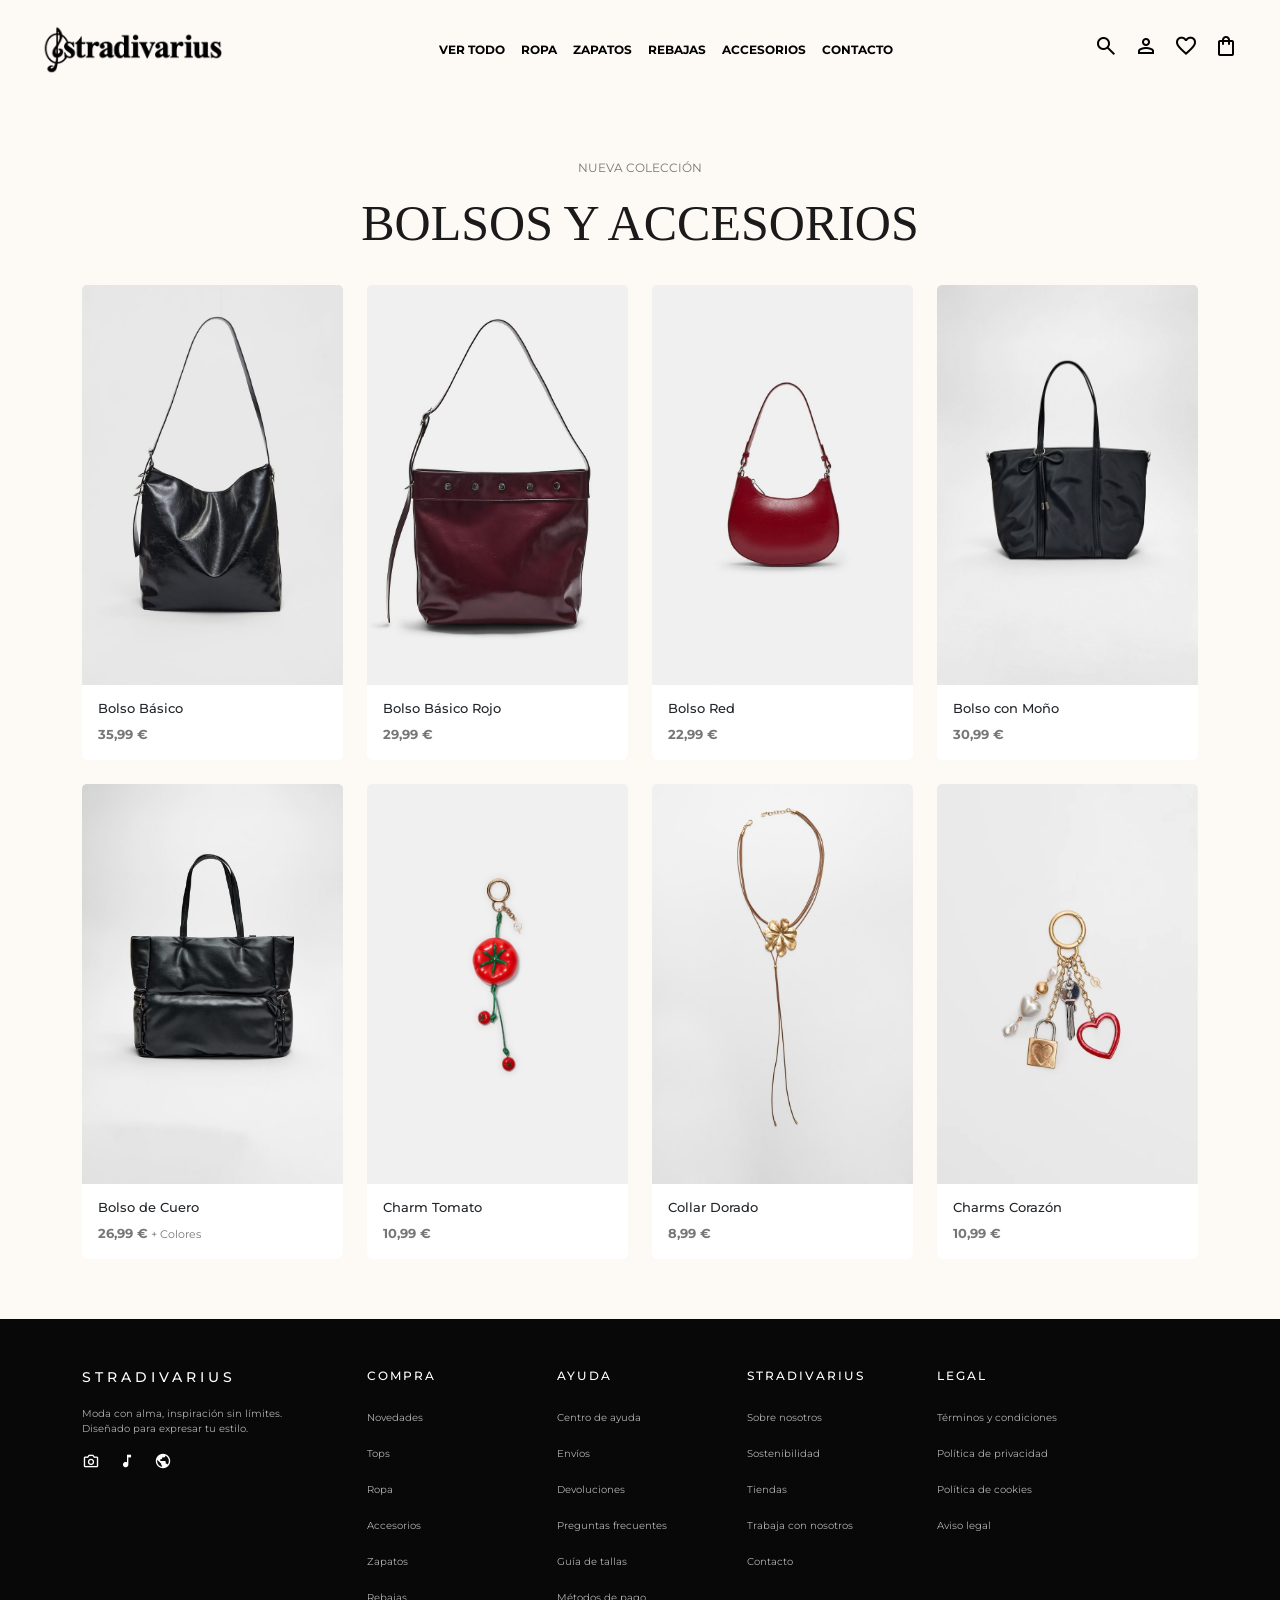
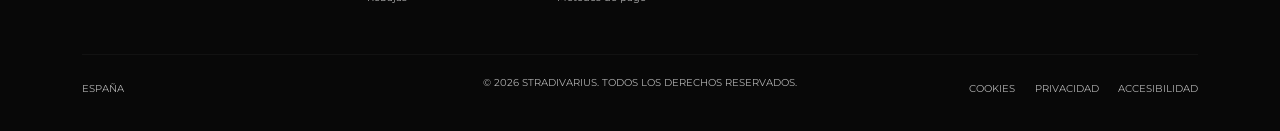
<file: bolso_accesorios.html>
<!doctype html>
<html lang="en">

<head>
    <meta charset="utf-8">
    <meta name="viewport" content="width=device-width, initial-scale=1">
    <title>Stradivarius - Bolsos y Accesorios </title>
    <link href="https://cdn.jsdelivr.net/npm/bootstrap@5.3.8/dist/css/bootstrap.min.css" rel="stylesheet"
        integrity="sha384-sRIl4kxILFvY47J16cr9ZwB07vP4J8+LH7qKQnuqkuIAvNWLzeN8tE5YBujZqJLB" crossorigin="anonymous">
    <link rel="stylesheet" href="https://fonts.googleapis.com/css2?family=Material+Symbols+Outlined">
    <link
        href="https://fonts.googleapis.com/css2?family=Bodoni+Moda:opsz,wght@6..96,400;6..96,500&family=Montserrat:wght@400;500;600&display=swap"
        rel="stylesheet">
    <link rel="stylesheet" href="css/style.css">
</head>

<body>
    <header>
        <nav class="navbar navbar-expand-lg navbar-tops">
            <div class="container-fluid">
                <a class="navbar-brand" href="index.html">
                    <img src="img/logo_negro.png" alt="Logo" width="180">
                </a>
                <button class="navbar-toggler" type="button" data-bs-toggle="collapse" data-bs-target="#navbarText"
                    aria-controls="navbarText" aria-expanded="false" aria-label="Toggle navigation">
                    <span class="navbar-toggler-icon"></span>
                </button>

                <div class="collapse navbar-collapse" id="navbarText">
                    <ul class="navbar-nav mx-auto mb-2 mb-lg-0">
                        <li class="nav-item">
                            <a class="nav-link" href="index.html">VER TODO</a>
                        </li>

                        <li class="nav-item">
                            <a class="nav-link" href="camisas.html">ROPA</a>
                        </li>

                        <li class="nav-item">
                            <a class="nav-link" href="zapatos.html">ZAPATOS</a>
                        </li>

                        <li class="nav-item">
                            <a class="nav-link" href="#">REBAJAS</a>
                        </li>

                        <li class="nav-item">
                            <a class="nav-link" href="bolso_accesorios.html">ACCESORIOS</a>
                        </li>

                        <li class="nav-item">
                            <a class="nav-link" href="#contacto">CONTACTO</a>
                        </li>
                    </ul>

                    <div class="d-flex align-items-center gap-3">
                        <a href="#">
                            <span class="material-symbols-outlined">
                                search
                            </span>
                        </a>

                        <a href="#">
                            <span class="material-symbols-outlined">
                                person
                            </span>
                        </a>

                        <a href="#">
                            <span class="material-symbols-outlined">
                                favorite
                            </span>
                        </a>

                        <a href="#">
                            <span class="material-symbols-outlined">
                                shopping_bag
                            </span>
                        </a>
                    </div>
                </div>
            </div>
        </nav>
    </header>

    <section id="bolsos_y_accesorios">
        <div class="container">
            <div class="row text-center mb-4">
                <div class="col-12">
                    <p>NUEVA COLECCIÓN</p>
                    <h1>BOLSOS Y ACCESORIOS</h1>
                </div>
            </div>

            <div class="row row-cols-1 row-cols-md-2 row-cols-lg-4 g-4">
                <div class="col">
                    <div class="card h-100 border-0">
                        <img src="img\CUADRADO.jpg.jpeg" class="card-img-top" alt="Bolso Básico">
                        <div class="card-body">
                            <h5 class="card-title">
                                Bolso Básico
                            </h5>

                            <p class="card-text">
                                <strong>35,99 €</strong>
                            </p>
                        </div>
                    </div>
                </div>

                <div class="col">
                    <div class="card h-100 border-0">
                        <img src="img\CUEROROJO.jpg.jpeg" class="card-img-top" alt="Bolso Básico Rojo">
                        <div class="card-body">
                            <h5 class="card-title">
                                Bolso Básico Rojo
                            </h5>

                            <p class="card-text">
                                <strong>29,99 €</strong>

                            </p>
                        </div>
                    </div>
                </div>

                <div class="col">
                    <div class="card h-100 border-0">
                        <img src="img\redbolso.jpg" class="card-img-top" alt="Bolso Red">
                        <div class="card-body">
                            <h5 class="card-title">
                                Bolso Red
                            </h5>
                            <p class="card-text">
                                <strong>22,99 €</strong>
                            </p>
                        </div>
                    </div>
                </div>

                <div class="col">
                    <div class="card h-100 border-0">
                        <img src="img\moñobolso.jpg" class="card-img-top" alt="Bolso con Moño">
                        <div class="card-body">
                            <h5 class="card-title">
                                Bolso con Moño
                            </h5>

                            <p class="card-text">
                                <strong>30,99 €</strong>
                            </p>
                        </div>
                    </div>
                </div>

                <div class="col">
                    <div class="card h-100 border-0">
                        <img src="img\cuerobolso.jpg" class="card-img-top" alt="Bolso de Cuero">
                        <div class="card-body">
                            <h5 class="card-title">
                                Bolso de Cuero
                            </h5>

                            <p class="card-text">
                                <strong>26,99 €</strong>
                                <small>+ Colores</small>
                            </p>
                        </div>
                    </div>
                </div>

                <div class="col">
                    <div class="card h-100 border-0">
                        <img src="img\charmtomato.jpg" class="card-img-top" alt="Charm Tomato">
                        <div class="card-body">
                            <h5 class="card-title">
                                Charm Tomato
                            </h5>

                            <p class="card-text">
                                <strong>10,99 €</strong>
                            </p>
                        </div>
                    </div>
                </div>

                <div class="col">
                    <div class="card h-100 border-0">
                        <img src="img\collar dorado.jpg" class="card-img-top" alt="Collar Dorado">
                        <div class="card-body">
                            <h5 class="card-title">
                                Collar Dorado
                            </h5>
                            <p class="card-text">
                                <strong>8,99 €</strong>
                            </p>
                        </div>
                    </div>
                </div>

                <div class="col">
                    <div class="card h-100 border-0">
                        <img src="img\charmascorazon.jpg.jpeg" class="card-img-top" alt="Charms Corazón">
                        <div class="card-body">
                            <h5 class="card-title">
                                Charms Corazón
                            </h5>

                            <p class="card-text">
                                <strong>10,99 €</strong>
                            </p>
                        </div>
                    </div>
                </div>

                
            </div>
        </div>
    </section>


    <footer>
        <div class="container">
            <div class="row">
                <div class="col-12 col-md-6 col-lg-3">
                    <h3>STRADIVARIUS</h3>
                    <p> Moda con alma, inspiración sin límites.<br>
                        Diseñado para expresar tu estilo.
                    </p>

                    <div class="social-icons">
                        <a href="#">
                            <span class="material-symbols-outlined">
                                photo_camera
                            </span>
                        </a>
                        <a href="#">
                            <span class="material-symbols-outlined">
                                music_note
                            </span>
                        </a>
                        <a href="#">
                            <span class="material-symbols-outlined">
                                public
                            </span>
                        </a>
                    </div>
                </div>

                <div class="col-12 col-sm-6 col-lg-2">
                    <h4>COMPRA</h4>
                    <ul class="footer-links">
                        <li>
                            <a href="#">Novedades</a>
                        </li>

                        <li>
                            <a href="tops.html">Tops</a>
                        </li>

                        <li>
                            <a href="#">Ropa</a>
                        </li>

                        <li>
                            <a href="#">Accesorios</a>
                        </li>

                        <li>
                            <a href="#">Zapatos</a>
                        </li>

                        <li>
                            <a href="#">Rebajas</a>
                        </li>
                    </ul>
                </div>

                <div class="col-12 col-sm-6 col-lg-2">
                    <h4>AYUDA</h4>
                    <ul class="footer-links">
                        <li>
                            <a href="#">Centro de ayuda</a>
                        </li>

                        <li>
                            <a href="#">Envíos</a>
                        </li>

                        <li>
                            <a href="#">Devoluciones</a>
                        </li>

                        <li>
                            <a href="#">Preguntas frecuentes</a>
                        </li>

                        <li>
                            <a href="#">Guía de tallas</a>
                        </li>

                        <li>
                            <a href="#">Métodos de pago</a>
                        </li>
                    </ul>
                </div>

                <div class="col-12 col-sm-6 col-lg-2">
                    <h4>STRADIVARIUS</h4>
                    <ul class="footer-links">
                        <li>
                            <a href="#">Sobre nosotros</a>
                        </li>

                        <li>
                            <a href="#">Sostenibilidad</a>
                        </li>

                        <li>
                            <a href="#">Tiendas</a>
                        </li>

                        <li>
                            <a href="#">Trabaja con nosotros</a>
                        </li>

                        <li>
                            <a href="#">Contacto</a>
                        </li>
                    </ul>
                </div>

                <div class="col-12 col-sm-6 col-lg-3">
                    <h4>LEGAL</h4>
                    <ul class="footer-links">
                        <li>
                            <a href="#">Términos y condiciones</a>
                        </li>

                        <li>
                            <a href="#">Política de privacidad</a>
                        </li>

                        <li>
                            <a href="#">Política de cookies</a>
                        </li>

                        <li>
                            <a href="#">Aviso legal</a>
                        </li>
                    </ul>
                </div>
            </div>

            <hr class="footer-divider">
            <div class="row">
                <div class="col-12 col-md-4">
                    <span>ESPAÑA</span>
                </div>

                <div class="col-12 col-md-4 text-center">
                    <p>© 2026 STRADIVARIUS. TODOS LOS DERECHOS RESERVADOS.</p>
                </div>

                <div class="col-12 col-md-4 text-md-end">
                    <a href="#">COOKIES</a>
                    <a href="#">PRIVACIDAD</a>
                    <a href="#">ACCESIBILIDAD</a>
                </div>
            </div>
        </div>
    </footer>



    <script src="https://cdn.jsdelivr.net/npm/bootstrap@5.3.8/dist/js/bootstrap.bundle.min.js"
        integrity="sha384-FKyoEForCGlyvwx9Hj09JcYn3nv7wiPVlz7YYwJrWVcXK/BmnVDxM+D2scQbITxI"
        crossorigin="anonymous"></script>

</body>

</html>
</file>
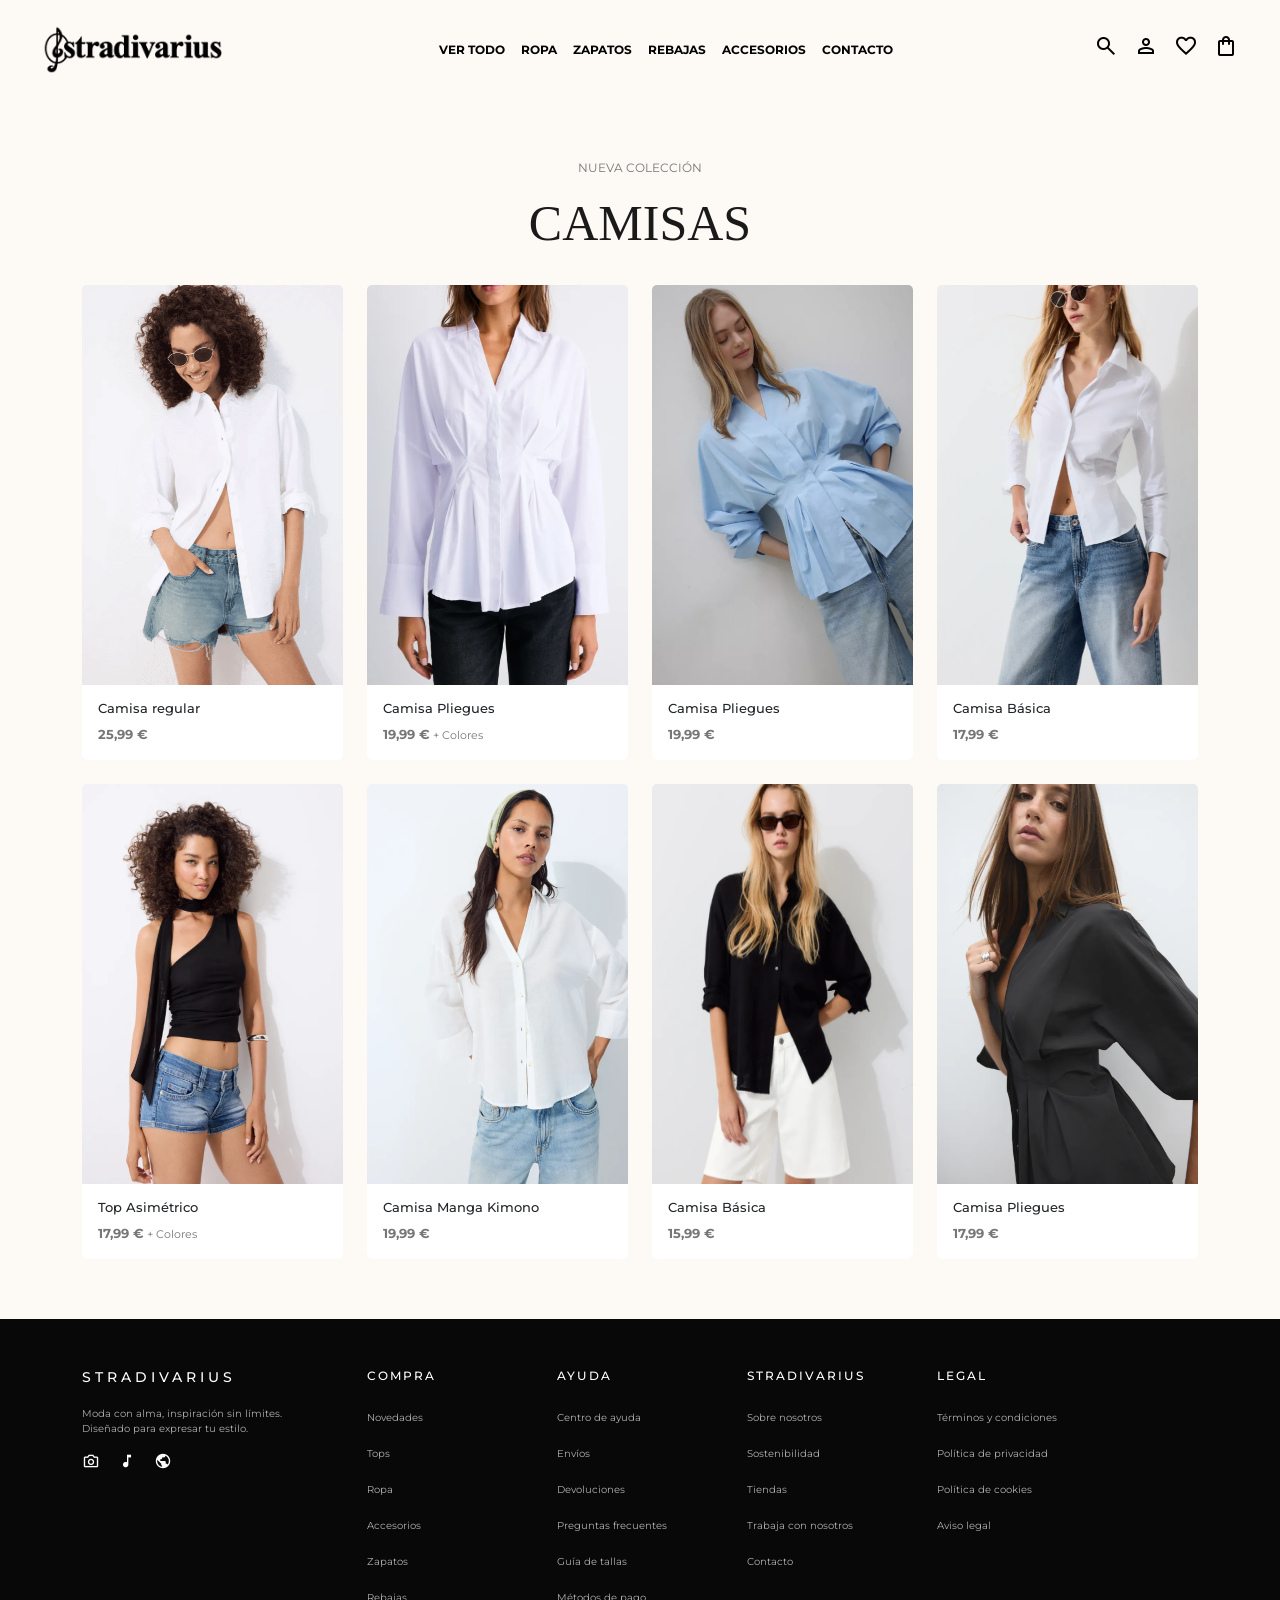
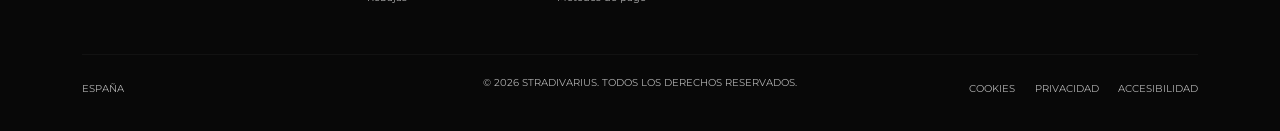
<file: camisas.html>
<!doctype html>
<html lang="en">

<head>
    <meta charset="utf-8">
    <meta name="viewport" content="width=device-width, initial-scale=1">
    <title>Stradivarius - Camisas</title>
    <link href="https://cdn.jsdelivr.net/npm/bootstrap@5.3.8/dist/css/bootstrap.min.css" rel="stylesheet"
        integrity="sha384-sRIl4kxILFvY47J16cr9ZwB07vP4J8+LH7qKQnuqkuIAvNWLzeN8tE5YBujZqJLB" crossorigin="anonymous">
    <link rel="stylesheet" href="https://fonts.googleapis.com/css2?family=Material+Symbols+Outlined">
    <link
        href="https://fonts.googleapis.com/css2?family=Bodoni+Moda:opsz,wght@6..96,400;6..96,500&family=Montserrat:wght@400;500;600&display=swap"
        rel="stylesheet">
    <link rel="stylesheet" href="css/style.css">
</head>

<body>
    <header>
        <nav class="navbar navbar-expand-lg navbar-tops">
            <div class="container-fluid">
                <a class="navbar-brand" href="index.html">
                    <img src="img/logo_negro.png" alt="Logo" width="180">
                </a>
                <button class="navbar-toggler" type="button" data-bs-toggle="collapse" data-bs-target="#navbarText"
                    aria-controls="navbarText" aria-expanded="false" aria-label="Toggle navigation">
                    <span class="navbar-toggler-icon"></span>
                </button>

                <div class="collapse navbar-collapse" id="navbarText">
                    <ul class="navbar-nav mx-auto mb-2 mb-lg-0">
                        <li class="nav-item">
                            <a class="nav-link" href="index.html">VER TODO</a>
                        </li>

                        <li class="nav-item">
                            <a class="nav-link" href="tops.html">ROPA</a>
                        </li>

                        <li class="nav-item">
                            <a class="nav-link" href="zapatos.html">ZAPATOS</a>
                        </li>

                        <li class="nav-item">
                            <a class="nav-link" href="#">REBAJAS</a>
                        </li>

                        <li class="nav-item">
                            <a class="nav-link" href="bolso_accesorios.html">ACCESORIOS</a>
                        </li>

                        <li class="nav-item">
                            <a class="nav-link" href="#contacto">CONTACTO</a>
                        </li>
                    </ul>

                    <div class="d-flex align-items-center gap-3">
                        <a href="#">
                            <span class="material-symbols-outlined">
                                search
                            </span>
                        </a>

                        <a href="#">
                            <span class="material-symbols-outlined">
                                person
                            </span>
                        </a>

                        <a href="#">
                            <span class="material-symbols-outlined">
                                favorite
                            </span>
                        </a>

                        <a href="#">
                            <span class="material-symbols-outlined">
                                shopping_bag
                            </span>
                        </a>
                    </div>
                </div>
            </div>
        </nav>
    </header>

    <section id="camisa">
        <div class="container">
            <div class="row text-center mb-4">
                <div class="col-12">
                    <p>NUEVA COLECCIÓN</p>
                    <h1>CAMISAS</h1>
                </div>
            </div>

            <div class="row row-cols-1 row-cols-md-2 row-cols-lg-4 g-4">
                <div class="col">
                    <div class="card h-100 border-0">
                        <img src="img/camisalisa.png" class="card-img-top" alt="Corset lazada">
                        <div class="card-body">
                            <h5 class="card-title">
                                Camisa regular
                            </h5>

                            <p class="card-text">
                                <strong>25,99 €</strong>
                            </p>
                        </div>
                    </div>
                </div>

                <div class="col">
                    <div class="card h-100 border-0">
                        <img src="img/camisalisa2.png" class="card-img-top" alt="Corsetero blanco">
                        <div class="card-body">
                            <h5 class="card-title">
                                Camisa Pliegues
                            </h5>

                            <p class="card-text">
                                <strong>19,99 €</strong>
                                <small>+ Colores</small>
                            </p>
                        </div>
                    </div>
                </div>

                <div class="col">
                    <div class="card h-100 border-0">
                        <img src="img/camisalisa3.png" class="card-img-top" alt="Corsetero negro">
                        <div class="card-body">
                            <h5 class="card-title">
                                Camisa Pliegues
                            </h5>
                            <p class="card-text">
                                <strong>19,99 €</strong>
                            </p>
                        </div>
                    </div>
                </div>

                <div class="col">
                    <div class="card h-100 border-0">
                        <img src="img/camisalisa4.png" class="card-img-top" alt="Top de encaje">
                        <div class="card-body">
                            <h5 class="card-title">
                                Camisa Básica
                            </h5>

                            <p class="card-text">
                                <strong>17,99 €</strong>
                            </p>
                        </div>
                    </div>
                </div>

                <div class="col">
                    <div class="card h-100 border-0">
                        <img src="img/camisalisa5.png" class="card-img-top" alt="Top de encaje verde">
                        <div class="card-body">
                            <h5 class="card-title">
                                Top Asimétrico
                            </h5>

                            <p class="card-text">
                                <strong>17,99 €</strong>
                                <small>+ Colores</small>
                            </p>
                        </div>
                    </div>
                </div>

                <div class="col">
                    <div class="card h-100 border-0">
                        <img src="img/camisalisa6.png" class="card-img-top" alt="Top estampado">
                        <div class="card-body">
                            <h5 class="card-title">
                                Camisa Manga Kimono
                            </h5>

                            <p class="card-text">
                                <strong>19,99 €</strong>
                            </p>
                        </div>
                    </div>
                </div>

                <div class="col">
                    <div class="card h-100 border-0">
                        <img src="img/camisalisa7.png" class="card-img-top" alt="Top halter con brillos">
                        <div class="card-body">
                            <h5 class="card-title">
                                Camisa Básica
                            </h5>
                            <p class="card-text">
                                <strong>15,99 €</strong>
                            </p>
                        </div>
                    </div>
                </div>

                <div class="col">
                    <div class="card h-100 border-0">
                        <img src="img/camisalisa8.png" class="card-img-top" alt="Top halter nudos">
                        <div class="card-body">
                            <h5 class="card-title">
                                Camisa Pliegues
                            </h5>

                            <p class="card-text">
                                <strong>17,99 €</strong>
                            </p>
                        </div>
                    </div>
                </div>

            </div>
        </div>
    </section>














    <footer>
        <div class="container">
            <div class="row">
                <div class="col-12 col-md-6 col-lg-3">
                    <h3>STRADIVARIUS</h3>
                    <p> Moda con alma, inspiración sin límites.<br>
                        Diseñado para expresar tu estilo.
                    </p>

                    <div class="social-icons">
                        <a href="#">
                            <span class="material-symbols-outlined">
                                photo_camera
                            </span>
                        </a>
                        <a href="#">
                            <span class="material-symbols-outlined">
                                music_note
                            </span>
                        </a>
                        <a href="#">
                            <span class="material-symbols-outlined">
                                public
                            </span>
                        </a>
                    </div>
                </div>

                <div class="col-12 col-sm-6 col-lg-2">
                    <h4>COMPRA</h4>
                    <ul class="footer-links">
                        <li>
                            <a href="#">Novedades</a>
                        </li>

                        <li>
                            <a href="tops.html">Tops</a>
                        </li>

                        <li>
                            <a href="#">Ropa</a>
                        </li>

                        <li>
                            <a href="#">Accesorios</a>
                        </li>

                        <li>
                            <a href="#">Zapatos</a>
                        </li>

                        <li>
                            <a href="#">Rebajas</a>
                        </li>
                    </ul>
                </div>

                <div class="col-12 col-sm-6 col-lg-2">
                    <h4>AYUDA</h4>
                    <ul class="footer-links">
                        <li>
                            <a href="#">Centro de ayuda</a>
                        </li>

                        <li>
                            <a href="#">Envíos</a>
                        </li>

                        <li>
                            <a href="#">Devoluciones</a>
                        </li>

                        <li>
                            <a href="#">Preguntas frecuentes</a>
                        </li>

                        <li>
                            <a href="#">Guía de tallas</a>
                        </li>

                        <li>
                            <a href="#">Métodos de pago</a>
                        </li>
                    </ul>
                </div>

                <div class="col-12 col-sm-6 col-lg-2">
                    <h4>STRADIVARIUS</h4>
                    <ul class="footer-links">
                        <li>
                            <a href="#">Sobre nosotros</a>
                        </li>

                        <li>
                            <a href="#">Sostenibilidad</a>
                        </li>

                        <li>
                            <a href="#">Tiendas</a>
                        </li>

                        <li>
                            <a href="#">Trabaja con nosotros</a>
                        </li>

                        <li>
                            <a href="#">Contacto</a>
                        </li>
                    </ul>
                </div>

                <div class="col-12 col-sm-6 col-lg-3">
                    <h4>LEGAL</h4>
                    <ul class="footer-links">
                        <li>
                            <a href="#">Términos y condiciones</a>
                        </li>

                        <li>
                            <a href="#">Política de privacidad</a>
                        </li>

                        <li>
                            <a href="#">Política de cookies</a>
                        </li>

                        <li>
                            <a href="#">Aviso legal</a>
                        </li>
                    </ul>
                </div>
            </div>

            <hr class="footer-divider">
            <div class="row">
                <div class="col-12 col-md-4">
                    <span>ESPAÑA</span>
                </div>

                <div class="col-12 col-md-4 text-center">
                    <p>© 2026 STRADIVARIUS. TODOS LOS DERECHOS RESERVADOS.</p>
                </div>

                <div class="col-12 col-md-4 text-md-end">
                    <a href="#">COOKIES</a>
                    <a href="#">PRIVACIDAD</a>
                    <a href="#">ACCESIBILIDAD</a>
                </div>
            </div>
        </div>
    </footer>












    <script src="https://cdn.jsdelivr.net/npm/bootstrap@5.3.8/dist/js/bootstrap.bundle.min.js"
        integrity="sha384-FKyoEForCGlyvwx9Hj09JcYn3nv7wiPVlz7YYwJrWVcXK/BmnVDxM+D2scQbITxI"
        crossorigin="anonymous"></script>

</body>

</html>
</file>
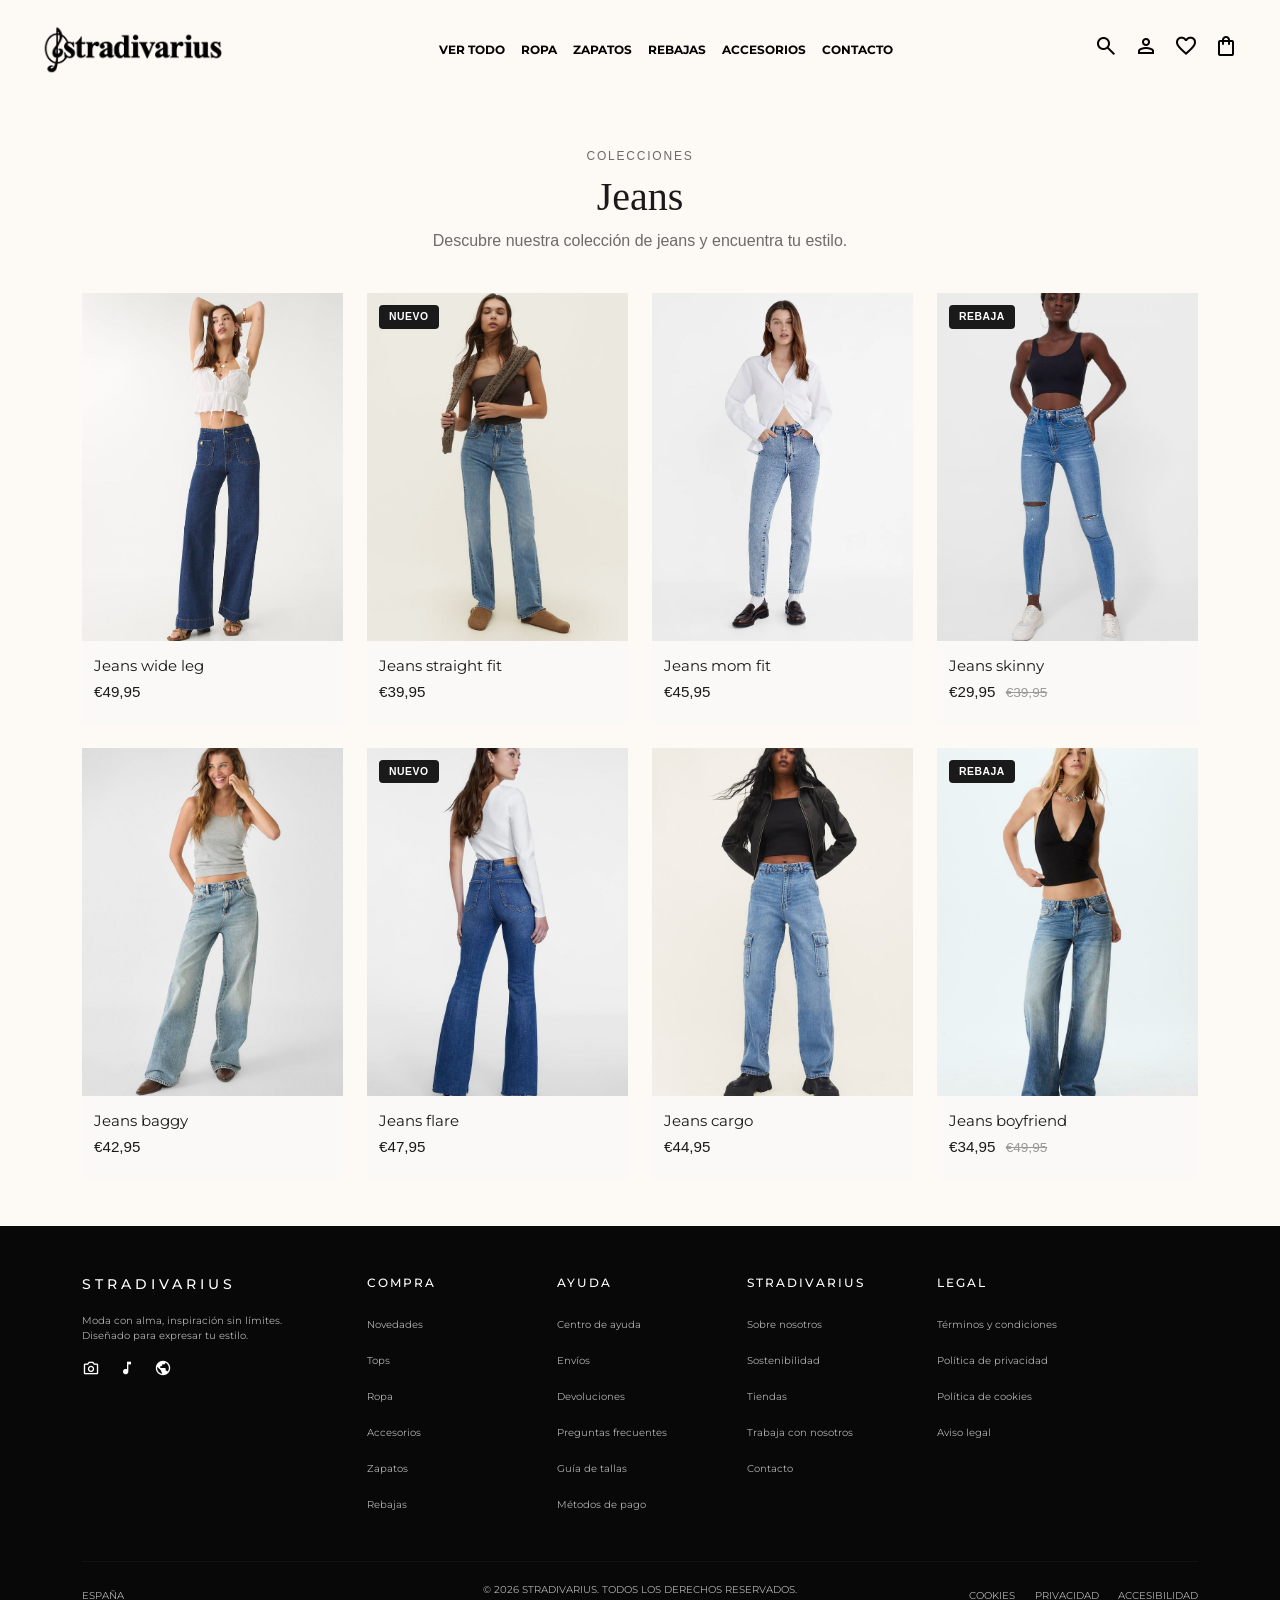
<file: jeans.html>
<!doctype html>
<html lang="en">

<head>
    <meta charset="utf-8">
    <meta name="viewport" content="width=device-width, initial-scale=1">
    <title>Stradivarius - Jeans</title>
    <link href="https://cdn.jsdelivr.net/npm/bootstrap@5.3.8/dist/css/bootstrap.min.css" rel="stylesheet"
        integrity="sha384-sRIl4kxILFvY47J16cr9ZwB07vP4J8+LH7qKQnuqkuIAvNWLzeN8tE5YBujZqJLB" crossorigin="anonymous">
    <link rel="stylesheet" href="https://fonts.googleapis.com/css2?family=Material+Symbols+Outlined">
    <link
        href="https://fonts.googleapis.com/css2?family=Bodoni+Moda:opsz,wght@6..96,400;6..96,500&family=Montserrat:wght@400;500;600&display=swap"
        rel="stylesheet">
    <link rel="stylesheet" href="css/style.css">
</head>

<body>
    <header>
        <nav class="navbar navbar-expand-lg navbar-tops">
            <div class="container-fluid">
                <a class="navbar-brand" href="index.html">
                    <img src="img/logo_negro.png" alt="Logo" width="180">
                </a>
                <button class="navbar-toggler" type="button" data-bs-toggle="collapse" data-bs-target="#navbarText"
                    aria-controls="navbarText" aria-expanded="false" aria-label="Toggle navigation">
                    <span class="navbar-toggler-icon"></span>
                </button>

                <div class="collapse navbar-collapse" id="navbarText">
                    <ul class="navbar-nav mx-auto mb-2 mb-lg-0">
                        <li class="nav-item">
                            <a class="nav-link" href="index.html">VER TODO</a>
                        </li>

                        <li class="nav-item">
                            <a class="nav-link" href="camisas.html">ROPA</a>
                        </li>

                        <li class="nav-item">
                            <a class="nav-link" href="zapatos.html">ZAPATOS</a>
                        </li>

                        <li class="nav-item">
                            <a class="nav-link" href="#">REBAJAS</a>
                        </li>

                        <li class="nav-item">
                            <a class="nav-link" href="bolso_accesorios.html">ACCESORIOS</a>
                        </li>

                        <li class="nav-item">
                            <a class="nav-link" href="#contacto">CONTACTO</a>
                        </li>
                    </ul>

                    <div class="d-flex align-items-center gap-3">
                        <a href="#">
                            <span class="material-symbols-outlined">
                                search
                            </span>
                        </a>

                        <a href="#">
                            <span class="material-symbols-outlined">
                                person
                            </span>
                        </a>

                        <a href="#">
                            <span class="material-symbols-outlined">
                                favorite
                            </span>
                        </a>

                        <a href="#">
                            <span class="material-symbols-outlined">
                                shopping_bag
                            </span>
                        </a>
                    </div>
                </div>
            </div>
        </nav>
    </header>


    <section class="seccion-jeans py-5">
        <div class="container">
            <p class="etiqueta-seccion">Colecciones</p>
            <h2 class="titulo-seccion">Jeans</h2>
            <p class="subtitulo-seccion">Descubre nuestra colección de jeans y encuentra tu estilo.</p>

            <div class="row g-4">

                <div class="col-12 col-sm-6 col-lg-3">
                    <div class="tarjeta-producto">
                        <div class="contenedor-imagen">
                            <img src="img/jeans-wide-leg.jpeg" alt="Jeans wide leg">
                        </div>
                        <div class="info-producto">
                            <h3 class="nombre-producto">Jeans wide leg</h3>
                            <p class="precio-producto">€49,95</p>
                        </div>
                    </div>
                </div>

                <div class="col-12 col-sm-6 col-lg-3">
                    <div class="tarjeta-producto">
                        <div class="contenedor-imagen">
                            <span class="insignia insignia-nuevo">NUEVO</span>
                            <img src="img/jean-straight-fit.jpeg" alt="Jeans straight fit">
                        </div>
                        <div class="info-producto">
                            <h3 class="nombre-producto">Jeans straight fit</h3>
                            <p class="precio-producto">€39,95</p>
                        </div>
                    </div>
                </div>

                <div class="col-12 col-sm-6 col-lg-3">
                    <div class="tarjeta-producto">
                        <div class="contenedor-imagen">
                            <img src="img/jean-mom-fit.jpeg" alt="Jeans mom fit">
                        </div>
                        <div class="info-producto">
                            <h3 class="nombre-producto">Jeans mom fit</h3>
                            <p class="precio-producto">€45,95</p>
                        </div>
                    </div>
                </div>

                <div class="col-12 col-sm-6 col-lg-3">
                    <div class="tarjeta-producto">
                        <div class="contenedor-imagen">
                            <span class="insignia insignia-rebaja">REBAJA</span>
                            <img src="img/jean-skinny.jpeg" alt="Jeans skinny">
                        </div>
                        <div class="info-producto">
                            <h3 class="nombre-producto">Jeans skinny</h3>
                            <p class="precio-producto">€29,95 <span class="precio-anterior">€39,95</span></p>
                        </div>
                    </div>
                </div>

                <div class="col-12 col-sm-6 col-lg-3">
                    <div class="tarjeta-producto">
                        <div class="contenedor-imagen">
                            <img src="img/jean-baggy.jpeg" alt="Jeans baggy">
                        </div>
                        <div class="info-producto">
                            <h3 class="nombre-producto">Jeans baggy</h3>
                            <p class="precio-producto">€42,95</p>
                        </div>
                    </div>
                </div>

                <div class="col-12 col-sm-6 col-lg-3">
                    <div class="tarjeta-producto">
                        <div class="contenedor-imagen">
                            <span class="insignia insignia-nuevo">NUEVO</span>
                            <img src="img/jean-flare.jpeg" alt="Jeans flare">
                        </div>
                        <div class="info-producto">
                            <h3 class="nombre-producto">Jeans flare</h3>
                            <p class="precio-producto">€47,95</p>
                        </div>
                    </div>
                </div>

                <div class="col-12 col-sm-6 col-lg-3">
                    <div class="tarjeta-producto">
                        <div class="contenedor-imagen">
                            <img src="img/jean-cargo.jpeg" alt="Jeans cargo">
                        </div>
                        <div class="info-producto">
                            <h3 class="nombre-producto">Jeans cargo</h3>
                            <p class="precio-producto">€44,95</p>
                        </div>
                    </div>
                </div>

                <div class="col-12 col-sm-6 col-lg-3">
                    <div class="tarjeta-producto">
                        <div class="contenedor-imagen">
                            <span class="insignia insignia-rebaja">REBAJA</span>
                            <img src="img/jean-boyfriend.jpeg" alt="Jeans boyfriend">
                        </div>
                        <div class="info-producto">
                            <h3 class="nombre-producto">Jeans boyfriend</h3>
                            <p class="precio-producto">€34,95 <span class="precio-anterior">€49,95</span></p>
                        </div>
                    </div>
                </div>

            </div>
        </div>
    </section>


    <footer>
        <div class="container">
            <div class="row">
                <div class="col-12 col-md-6 col-lg-3">
                    <h3>STRADIVARIUS</h3>
                    <p> Moda con alma, inspiración sin límites.<br>
                        Diseñado para expresar tu estilo.
                    </p>

                    <div class="social-icons">
                        <a href="#">
                            <span class="material-symbols-outlined">
                                photo_camera
                            </span>
                        </a>
                        <a href="#">
                            <span class="material-symbols-outlined">
                                music_note
                            </span>
                        </a>
                        <a href="#">
                            <span class="material-symbols-outlined">
                                public
                            </span>
                        </a>
                    </div>
                </div>

                <div class="col-12 col-sm-6 col-lg-2">
                    <h4>COMPRA</h4>
                    <ul class="footer-links">
                        <li>
                            <a href="#">Novedades</a>
                        </li>

                        <li>
                            <a href="tops.html">Tops</a>
                        </li>

                        <li>
                            <a href="#">Ropa</a>
                        </li>

                        <li>
                            <a href="#">Accesorios</a>
                        </li>

                        <li>
                            <a href="#">Zapatos</a>
                        </li>

                        <li>
                            <a href="#">Rebajas</a>
                        </li>
                    </ul>
                </div>

                <div class="col-12 col-sm-6 col-lg-2">
                    <h4>AYUDA</h4>
                    <ul class="footer-links">
                        <li>
                            <a href="#">Centro de ayuda</a>
                        </li>

                        <li>
                            <a href="#">Envíos</a>
                        </li>

                        <li>
                            <a href="#">Devoluciones</a>
                        </li>

                        <li>
                            <a href="#">Preguntas frecuentes</a>
                        </li>

                        <li>
                            <a href="#">Guía de tallas</a>
                        </li>

                        <li>
                            <a href="#">Métodos de pago</a>
                        </li>
                    </ul>
                </div>

                <div class="col-12 col-sm-6 col-lg-2">
                    <h4>STRADIVARIUS</h4>
                    <ul class="footer-links">
                        <li>
                            <a href="#">Sobre nosotros</a>
                        </li>

                        <li>
                            <a href="#">Sostenibilidad</a>
                        </li>

                        <li>
                            <a href="#">Tiendas</a>
                        </li>

                        <li>
                            <a href="#">Trabaja con nosotros</a>
                        </li>

                        <li>
                            <a href="#">Contacto</a>
                        </li>
                    </ul>
                </div>

                <div class="col-12 col-sm-6 col-lg-3">
                    <h4>LEGAL</h4>
                    <ul class="footer-links">
                        <li>
                            <a href="#">Términos y condiciones</a>
                        </li>

                        <li>
                            <a href="#">Política de privacidad</a>
                        </li>

                        <li>
                            <a href="#">Política de cookies</a>
                        </li>

                        <li>
                            <a href="#">Aviso legal</a>
                        </li>
                    </ul>
                </div>
            </div>

            <hr class="footer-divider">
            <div class="row">
                <div class="col-12 col-md-4">
                    <span>ESPAÑA</span>
                </div>

                <div class="col-12 col-md-4 text-center">
                    <p>© 2026 STRADIVARIUS. TODOS LOS DERECHOS RESERVADOS.</p>
                </div>

                <div class="col-12 col-md-4 text-md-end">
                    <a href="#">COOKIES</a>
                    <a href="#">PRIVACIDAD</a>
                    <a href="#">ACCESIBILIDAD</a>
                </div>
            </div>
        </div>
    </footer>



    <script src="https://cdn.jsdelivr.net/npm/bootstrap@5.3.8/dist/js/bootstrap.bundle.min.js"
        integrity="sha384-FKyoEForCGlyvwx9Hj09JcYn3nv7wiPVlz7YYwJrWVcXK/BmnVDxM+D2scQbITxI"
        crossorigin="anonymous"></script>

</body>

</html>
</file>
<file: css/style.css>
#hero {
    background-image: url(../img/portada.jpg);
    background-size: cover;
    background-position: center;
    padding-bottom: 200px;
}

#hero h1 {
    font-family: 'Cormorant Garamond', serif;
    color: #fff;
    font-size: 80px;
}

#hero p {
    color: #fff;
    font-family: 'Montserrat', sans-serif;
    font-size: 17px;
    font-weight: 400;
}

#hero .btn {
    padding: 10px 45px;
    font-family: 'Montserrat', sans-serif;
    font-size: 12px;
    font-weight: 500;
    margin: 10px;
}

#hero .container {
    padding-top: 100px;
}

.navbar {
    background-color: transparent;
    padding: 20px 30px;
}

.navbar .nav-link {
    color: #fff;
    font-family: 'Montserrat', sans-serif;
    font-size: 12px;
    font-weight: bold;
}

.navbar .material-symbols-outlined {
    color: #fff;
}

.navbar a {
    text-decoration: none;
}

#la_experiencia {
    background-color: #fdf9f5;
    padding: 150px 0px;
}

#la_experiencia .subtitulo {
    font-family: 'Monserrat', sans-serif;
    font-size: 13px;
    color: #aeacac;
    letter-spacing: 4px;
}

#la_experiencia h2 {
    font-family: 'Cormorant Garamond', serif;
    font-size: 55px;
    color: #000;
    margin-bottom: 60px;
}

#la_experiencia h2 i {
    font-style: italic;
}

#la_experiencia .icono {
    font-size: 35px;
    color: #000000;
    margin-bottom: 15px;
}

#la_experiencia h3 {
    font-family: 'Cormorant Garamond', serif;
    font-size: 23px;
    color: #000;
}

#la_experiencia p {
    font-family: 'Montserrat', sans-serif;
    font-size: 13px;
    color: #777;
    padding: 0px 25px;
}

#tops {
    padding: 60px 0px;
    background-color: #fdf9f5;
}

#tops h1 {
    font-family: 'Cormorant Garamond', serif;
    font-size: 50px;
}

#tops p {
    font-family: 'Montserrat', sans-serif;
    font-size: 12px;
    color: #777;
}

#tops .nav-link {
    color: #000;
}

#tops .nav-link.active {
    color: #000;
}

#tops .card-title {
    font-family: 'Montserrat', sans-serif;
    font-size: 13px;
}

#tops .card-text {
    font-family: 'Montserrat', sans-serif;
    font-size: 13px;
}

#tops .card-img-top {
    height: 400px;
}

.navbar-tops {
    background-color: #fdf9f5;
    padding: 20px 30px;
}

.navbar-tops .nav-link {
    color: #000;
    font-family: 'Montserrat', sans-serif;
    font-size: 12px;
    font-weight: bold;
}

.navbar-tops .material-symbols-outlined {
    color: #000;
}

.navbar-tops a {
    text-decoration: none;
}

#summer {
    background-image: url("../img/summer.png");
    background-size: 100% auto;
    background-position: center top;
    background-repeat: no-repeat;
    min-height: 600px;
    padding: 120px 0px 60px;
    padding-left: 100px;
    padding-top: 150px;
}

#summer h1 {
    font-family: 'Cormorant Garamond', serif;
    font-size: 65px;
    font-weight: 400px;
    line-height: 0.95;

}

#summer p {
    font-family: 'Montserrat', sans-serif;
}

#testimonios {
    background-color: #fdf9f6;
    padding-top: 60px;
    padding-bottom: 60px;
    text-align: center;
}

#testimonios h2 {
    font-size: 11px;
    letter-spacing: 4px;
    font-weight: 400;
}

#testimonios h1 {
    font-family: 'Cormorant Garamond', serif;
    font-size: 45px;
    font-weight: 400;
    line-height: 0.9;
}

#testimonios h1 em {
    font-style: italic;
}

#testimonios.container p {
    font-size: 13px;
    margin-bottom: 30px;
}

#testimonios .card {
    border: none;
    text-align: left;
    height: 100%;
}

#testimonios .card-body {
    padding: 25px;
}

.estrellas {
    margin-bottom: 15px;
}

.estrellas .material-icons {
    font-size: 14px;
}

#testimonios .card p {
    font-size: 11px;
    line-height: 1.7;
}

#testimonios .card h6 {
    font-size: 11px;
    margin-bottom: 3px;
}

#testimonios .card small {
    font-size: 9px;
}



#categoria {
    background-color: #fdf9f6;
    padding-top: 60px;
    padding-bottom: 60px;
}

#categoria #subtitulo {
    font-family: 'DM Sans', sans-serif;
    font-size: 11px;
    letter-spacing: 4px;
    font-weight: 400;
    color: #777;
    margin-bottom: 15px;
}

#categoria #titulo {
    font-family: 'Cormorant Garamond', serif;
    font-size: 50px;
    font-weight: 400;
    line-height: 0.9;
    margin: 0;
}

#categoria #titulo2 {
    font-family: 'Cormorant Garamond', serif;
    font-size: 50px;
    font-weight: 400;
    line-height: 0.9;
    margin-top: 5px;
    margin-bottom: 15px;
}

#categoria #titulo2 em {
    font-style: italic;
}

#categoria #hero_text {
    font-family: 'DM Sans', sans-serif;
    font-size: 13px;
    color: #777;
    margin-bottom: 25px;
}


#categoria .categoria-card {
    display: block;
    height: 390px;
    text-decoration: none;
}

#categoria .categoria-card img {
    width: 100%;
    height: 390px;
}

#categoria .categoria-overlay {
    position: relative;
    margin-top: -75px;
    padding: 15px;
    color: #fff;
}

#categoria .categoria-overlay span {
    display: block;
    font-family: 'DM Sans', sans-serif;
    font-size: 12px;
    font-weight: bold;
    margin-bottom: 8px;
}

#categoria .categoria-overlay .material-symbols-outlined {
    font-family: 'Material Symbols Outlined';
    font-size: 20px;
}

.destacados {
    background-color: #fdf9f5;
    text-align: center;
    padding-top: 100px;
    padding-bottom: 60px;
}

.titulo-pequeno {
    font-size: 12px;
    letter-spacing: 2px;
    margin-bottom: 10px;
    color: #555;
}

.destacados h2 {
    font-family: 'Montserrat', sans-serif;
    font-size: 42px;
    font-weight: normal;
    margin-bottom: 15px;
    color: #111;
}

.descripcion {
    font-size: 13px;
    color: #777;
    margin-bottom: 30px;
}

.btn-negro {
    background-color: #111;
    color: white;
    border-radius: 25px;
    padding: 10px 25px;
    font-size: 12px;
}

.btn-negro {
    background-color: #111;
    color: white t;
    text-decoration: none;
}

.btn-categorias {
    background-color: white;
    color: #222;
    border: 1px solid #ddd;
    border-radius: 25px;
    padding: 10px 25px;
    font-size: 12px;
}

.btn-negro {
    background-color: #111;
    color: white;
}


.producto {
    background-color: #fdf9f5;
    border-radius: 12px;
    overflow: hidden;
    text-align: left;
}

.imagen-producto {
    height: 275px;
    background-color: #fdf9f5;
    position: relative;
    border-radius: 12px;
    overflow: hidden;
}

.imagen-producto img {
    width: 100%;
    height: 100%;
    object-fit: cover;
}

.etiqueta {
    position: absolute;
    top: 12px;
    left: 12px;
    background-color: #111;
    color: #fdf9f5;
    font-size: 9px;
    padding: 6px 10px;
    border-radius: 15px;
}

.informacion-producto {
    padding: 8px 15px 15px;
    position: relative;
}

.nombre-producto {
    font-family: 'Montserrat', sans-serif;
    font-size: 13px;
    margin-bottom: 8px;
    color: #222;
}

.precio strong {
    font-size: 13px;
    color: #111;
}

.precio span {
    font-size: 9px;
    color: #aaa;
    text-decoration: line-through;
    margin-left: 10px;
}

#destacados h2 {
    font-family: 'Cormorant Garamond', serif;

}

#bestsellers {
    background-color: #fdf9f5;
    padding: 120px 0px 60px;
}

#bestsellers .subtitulo {
    font-family: 'Montserrat', sans-serif;
    font-size: 11px;
    letter-spacing: 4px;
    color: #777;
    margin-bottom: 15px;
}

#bestsellers h1 {
    font-family: 'Cormorant Garamond', serif;
    font-size: 50px;
    font-weight: 400;
    line-height: 0.9;
    margin-bottom: 20px;
}

#bestsellers h1 i {
    font-style: italic;
}

#bestsellers .descripcion {
    font-family: 'Montserrat', sans-serif;
    font-size: 13px;
    color: #777;
    margin-bottom: 40px;
}


#bestsellers .card {
    border: none;
    background-color: transparent;
    height: 100%;
}

#bestsellers .card-img-top {
    height: 280px;
    object-fit: cover;
    border-radius: 12px;
}

#bestsellers .card-body {
    padding: 10px 0px;
}

#bestsellers .card-title {
    font-family: 'Montserrat', sans-serif;
    font-size: 10px;
    margin-bottom: 10px;
}

#bestsellers strong {
    font-family: 'Montserrat', sans-serif;
    font-size: 11px;
}

#bestsellers small {
    font-family: 'Montserrat', sans-serif;
    font-size: 8px;
    color: #888;
}

#bestsellers .material-symbols-outlined {
    font-size: 18px;
}

#bestsellers button {
    width: 35px;
    height: 35px;
    padding: 5px;
    margin-left: 8px;
}




#contacto {
    background-color: #fdf9f5;
    padding: 120px 0px;
}


#contacto .subtitulo {
    font-family: 'Montserrat', sans-serif;
    font-size: 11px;
    color: #777;
    letter-spacing: 4px;
    margin-bottom: 15px;
}


#contacto h1 {
    font-family: 'Cormorant Garamond', serif;
    font-size: 45px;
    font-weight: 400;
    line-height: 0.9;
    margin-bottom: 15px;
}


#contacto h1 em {
    font-style: italic;
}


#contacto .descripcion {
    font-family: 'Montserrat', sans-serif;
    font-size: 12px;
    color: #777;
}


.correo {
    display: flex;
    margin-top: 20px;
}


.correo input {
    width: 100%;
    padding: 15px;
    border: 1px solid #999;
    background-color: #fdf9f5;
    font-family: 'Montserrat', sans-serif;
    font-size: 11px;
}


.correo button {
    width: 60px;
    background-color: #111;
    color: #fff;
    border: none;
}


.correo .material-symbols-outlined {
    font-size: 18px;
}


#contacto .aviso {
    font-family: 'Montserrat', sans-serif;
    font-size: 9px;
    color: #777;
    margin-top: 10px;
}


#camisa {
    padding: 60px 0px;
    background-color: #fdf9f5;
}

#camisa h1 {
    font-family: 'Cormorant Garamond', serif;
    font-size: 50px;
}

#camisa p {
    font-family: 'Montserrat', sans-serif;
    font-size: 12px;
    color: #777;
}

#camisa .nav-link {
    color: #000;
}

#camisa .nav-link.active {
    color: #000;
}

#camisa .card-title {
    font-family: 'Montserrat', sans-serif;
    font-size: 13px;
}

#camisa .card-text {
    font-family: 'Montserrat', sans-serif;
    font-size: 13px;
}

#camisa .card-img-top {
    height: 400px;
}

.navbar-camisa {
    background-color: #fdf9f5;
    padding: 20px 30px;
}

.navbar-camisa .nav-link {
    color: #000;
    font-family: 'Montserrat', sans-serif;
    font-size: 12px;
    font-weight: bold;
}

.navbar-camisa .material-symbols-outlined {
    color: #000;
}

.navbar-camisa a {
    text-decoration: none;
}


#zapatos {
    padding: 60px 0px;
    background-color: #fdf9f5;
}

#zapatos h1 {
    font-family: 'Cormorant Garamond', serif;
    font-size: 50px;
}

#zapatos p {
    font-family: 'Montserrat', sans-serif;
    font-size: 12px;
    color: #777;
}

#zapatos .nav-link {
    color: #000;
}

#zapatos .nav-link.active {
    color: #000;
}

#zapatos .card-title {
    font-family: 'Montserrat', sans-serif;
    font-size: 13px;
}

#zapatos .card-text {
    font-family: 'Montserrat', sans-serif;
    font-size: 13px;
}

#zapatos .card-img-top {
    height: 400px;
}

.navbar-zapatos {
    background-color: #fdf9f5;
    padding: 20px 30px;
}

.navbar-zapatos .nav-link {
    color: #000;
    font-family: 'Montserrat', sans-serif;
    font-size: 12px;
    font-weight: bold;
}

.navbar-zapatos .material-symbols-outlined {
    color: #000;
}

.navbar-zapatos a {
    text-decoration: none;
}


#bolsos_y_accesorios {
    padding: 60px 0px;
    background-color: #fdf9f5;
}

#bolsos_y_accesorios h1 {
    font-family: 'Cormorant Garamond', serif;
    font-size: 50px;
}

#bolsos_y_accesorios p {
    font-family: 'Montserrat', sans-serif;
    font-size: 12px;
    color: #777;
}

#bolsos_y_accesorios .nav-link {
    color: #000;
}

#bolsos_y_accesorios .nav-link.active {
    color: #000;
}

#bolsos_y_accesorios .card-title {
    font-family: 'Montserrat', sans-serif;
    font-size: 13px;
}

#bolsos_y_accesorios .card-text {
    font-family: 'Montserrat', sans-serif;
    font-size: 13px;
}

#bolsos_y_accesorios .card-img-top {
    height: 400px;
}

.navbar-bolosos_y_accesorios {
    background-color: #fdf9f5;
    padding: 20px 30px;
}

.navbar-bolsos_y_accesorios .nav-link {
    color: #000;
    font-family: 'Montserrat', sans-serif;
    font-size: 12px;
    font-weight: bold;
}

.navbar-bolsos_y_accesorios .material-symbols-outlined {
    color: #000;
}

.navbar-bolsos_y_accesorios a {
    text-decoration: none;
}

#vestidos {
    padding: 60px 0px;
    background-color: #fdf9f5;
}

#vestidos h1 {
    font-family: 'Cormorant Garamond', serif;
    font-size: 50px;
}

#vestidos p {
    font-family: 'Montserrat', sans-serif;
    font-size: 12px;
    color: #777;
}

#vestidos .nav-link {
    color: #000;
}

#vestidos .nav-link.active {
    color: #000;
}

#vestidos .card-title {
    font-family: 'Montserrat', sans-serif;
    font-size: 13px;
}

#vestidos .card-text {
    font-family: 'Montserrat', sans-serif;
    font-size: 13px;
}

#vestidos .card-img-top {
    height: 400px;
}

.navbar-vestidos {
    background-color: #fdf9f5;
    padding: 20px 30px;
}

.navbar-vestidos .nav-link {
    color: #000;
    font-family: 'Montserrat', sans-serif;
    font-size: 12px;
    font-weight: bold;
}

.navbar-vestidos .material-symbols-outlined {
    color: #000;
}

.navbar-vestidos a {
    text-decoration: none;
}

:root {
    --fondo: #fdf9f5;
    --texto: #1a1a1a;
    --suave: #6b6b6b;
    --blanco: #ffffff;
    --radio: 12px;
}

body {
    font-family: 'Inter', sans-serif;
    background-color: var(--fondo);
    color: var(--texto);
    margin: 0;
    padding: 0;
}

h1,
h2,
h3 {
    font-family: 'Playfair Display', serif;
}

.etiqueta-seccion {
    font-size: 0.75rem;
    letter-spacing: 0.15em;
    text-transform: uppercase;
    color: var(--suave);
    font-weight: 500;
    margin-bottom: 0.5rem;
    text-align: center;
}

#new-arrivals {
    padding-top: 150px;
}

.titulo-seccion {
    font-size: 2.5rem;
    font-weight: 400;
    margin-bottom: 0.5rem;
    color: var(--texto);
    text-align: center;
}

.subtitulo-seccion {
    color: var(--suave);
    font-size: 1rem;
    margin-bottom: 2.5rem;
    max-width: 480px;
    text-align: center;
    margin-left: auto;
    margin-right: auto;
}

.tarjeta-producto {
    background: #faf9f7;
    overflow: hidden;
    height: 100%;
}

.contenedor-imagen {
    position: relative;
    aspect-ratio: 3 / 4;
    overflow: hidden;
    background: #faf9f7;
}

.contenedor-imagen img {
    width: 100%;
    height: 100%;
    object-fit: cover;
    display: block;
}

.insignia {
    background: #1a1a1a;
    color: #fff;
    position: absolute;
    top: 12px;
    left: 12px;
    font-size: 0.65rem;
    font-weight: 600;
    letter-spacing: 0.05em;
    padding: 4px 10px;
    border-radius: 4px;
    text-transform: uppercase;
    z-index: 2;
}

.info-producto {
    padding: 1rem 0.75rem 1.25rem;
}

.nombre-producto {
    font-size: 0.95rem;
    font-weight: 400;
    margin-bottom: 0.35rem;
    color: var(--texto);
}

.precio-producto {
    font-size: 0.95rem;
    font-weight: 500;
    margin: 0;
}

.precio-anterior {
    text-decoration: line-through;
    color: #999;
    font-size: 0.85rem;
    font-weight: 400;
    margin-left: 6px;
}




.item-lookbook {
    position: relative;
    border-radius: 14px;
    overflow: hidden;
    background: #e8e6e1;
    height: 320px;
}

.item-lookbook img {
    width: 100%;
    height: 100%;
    object-fit: cover;
    transition: transform 0.4s ease;
}

.item-lookbook:hover img {
    transform: scale(1.05);
}

.superposicion-lookbook {
    position: absolute;
    bottom: 16px;
    left: 16px;
    color: white;
    display: flex;
    flex-direction: column;
    gap: 2px;
    font-size: 0.85rem;
    font-weight: 500;
    text-shadow: 0 1px 5px rgba(0, 0, 0, 0.5);
}









footer {
    background-color: #080808;
    color: #b0b0b0;
    padding: 50px 0px 25px;
}

footer a {
    color: #b0b0b0;
    text-decoration: none;
}

footer h3 {
    color: #fff;
    font-family: 'Montserrat', sans-serif;
    font-size: 14px;
    letter-spacing: 4px;
    margin-bottom: 20px;
}

footer h4 {
    color: #fff;
    font-family: 'Montserrat', sans-serif;
    font-size: 12px;
    letter-spacing: 2px;
    margin-bottom: 20px;
}

footer p {
    font-family: 'Montserrat', sans-serif;
    font-size: 10px;
}

footer span {
    font-family: 'Montserrat', sans-serif;
    font-size: 10px;
}

footer a {
    font-family: 'Montserrat', sans-serif;
    font-size: 10px;
}

.footer-links {
    list-style: none;
    padding: 0px;
}

.footer-links li {
    margin-bottom: 12px;
}

.social-icons a {
    color: #fff;
    margin-right: 15px;
}

.social-icons .material-symbols-outlined {
    font-size: 18px;
}

.footer-divider {
    border-color: #333;
    margin: 30px 0px 20px;
}

footer .row:last-child a {
    margin-left: 15px;
}
</file>
